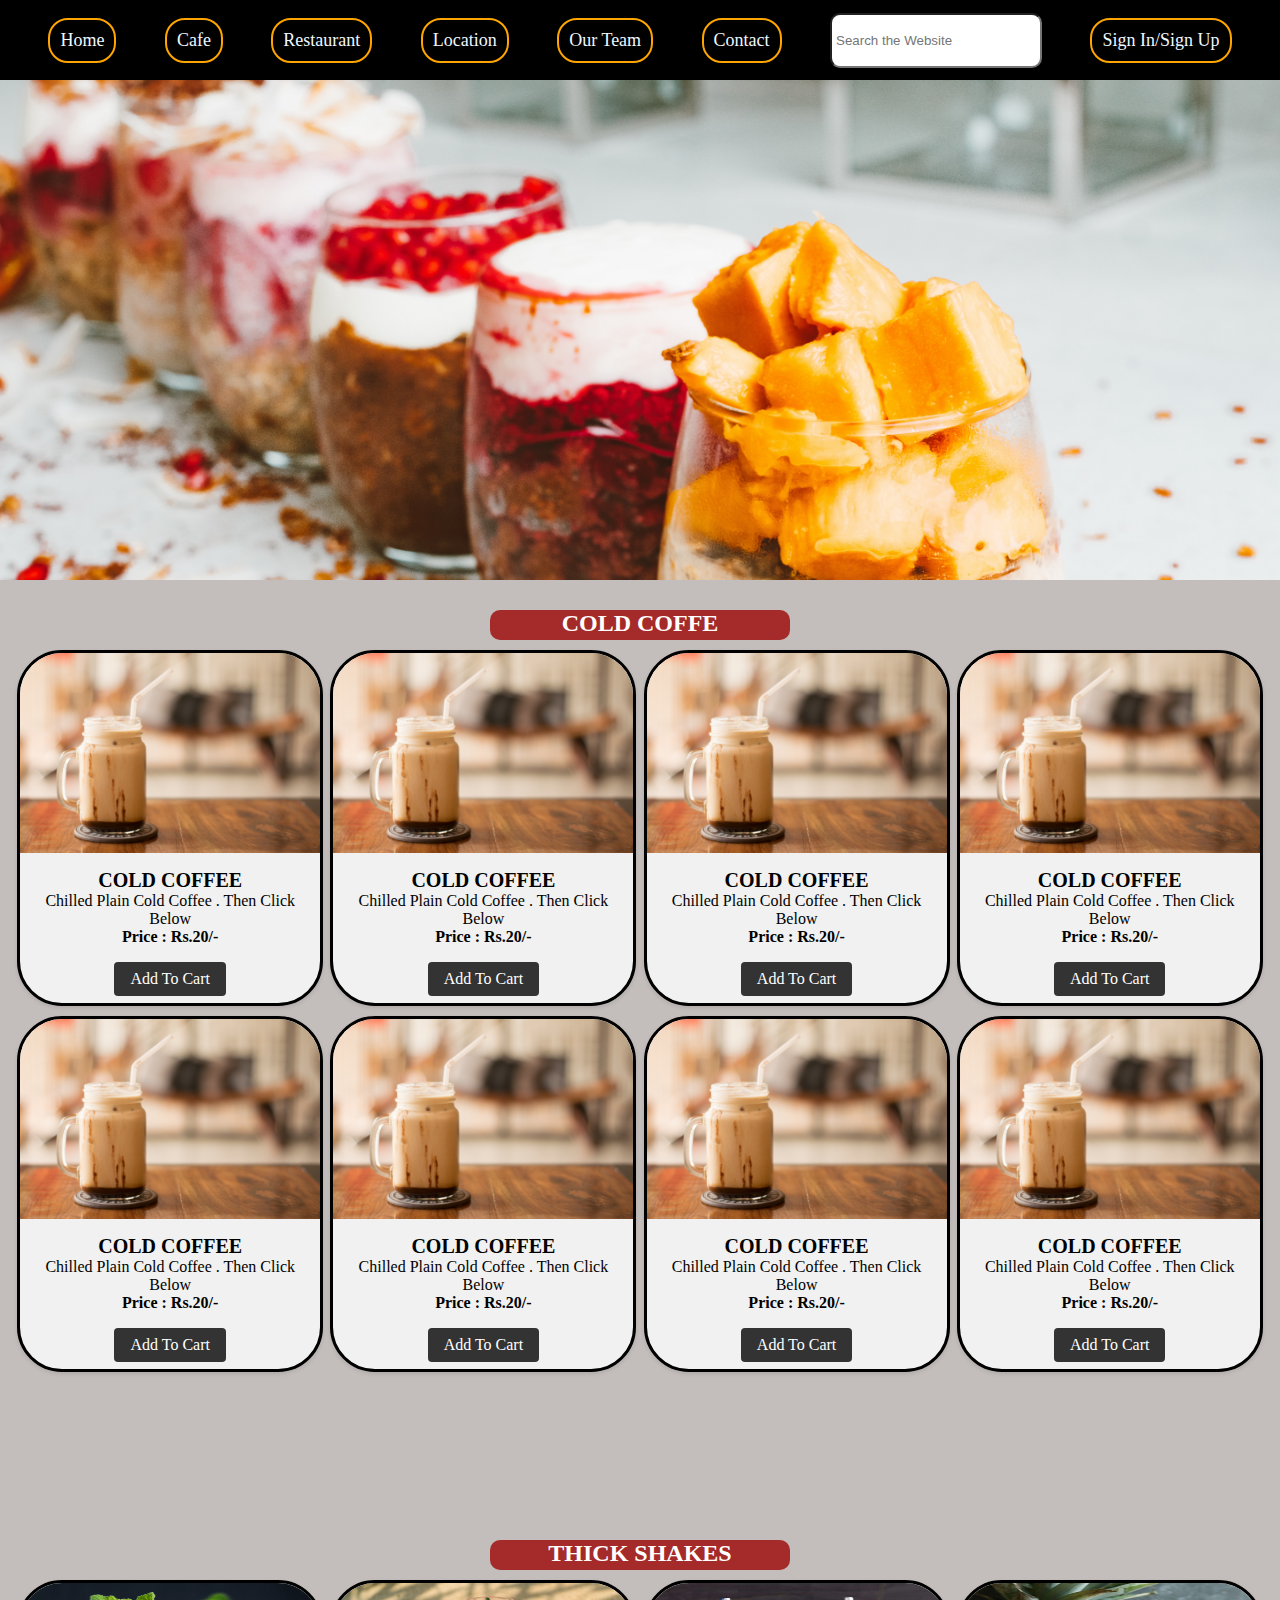
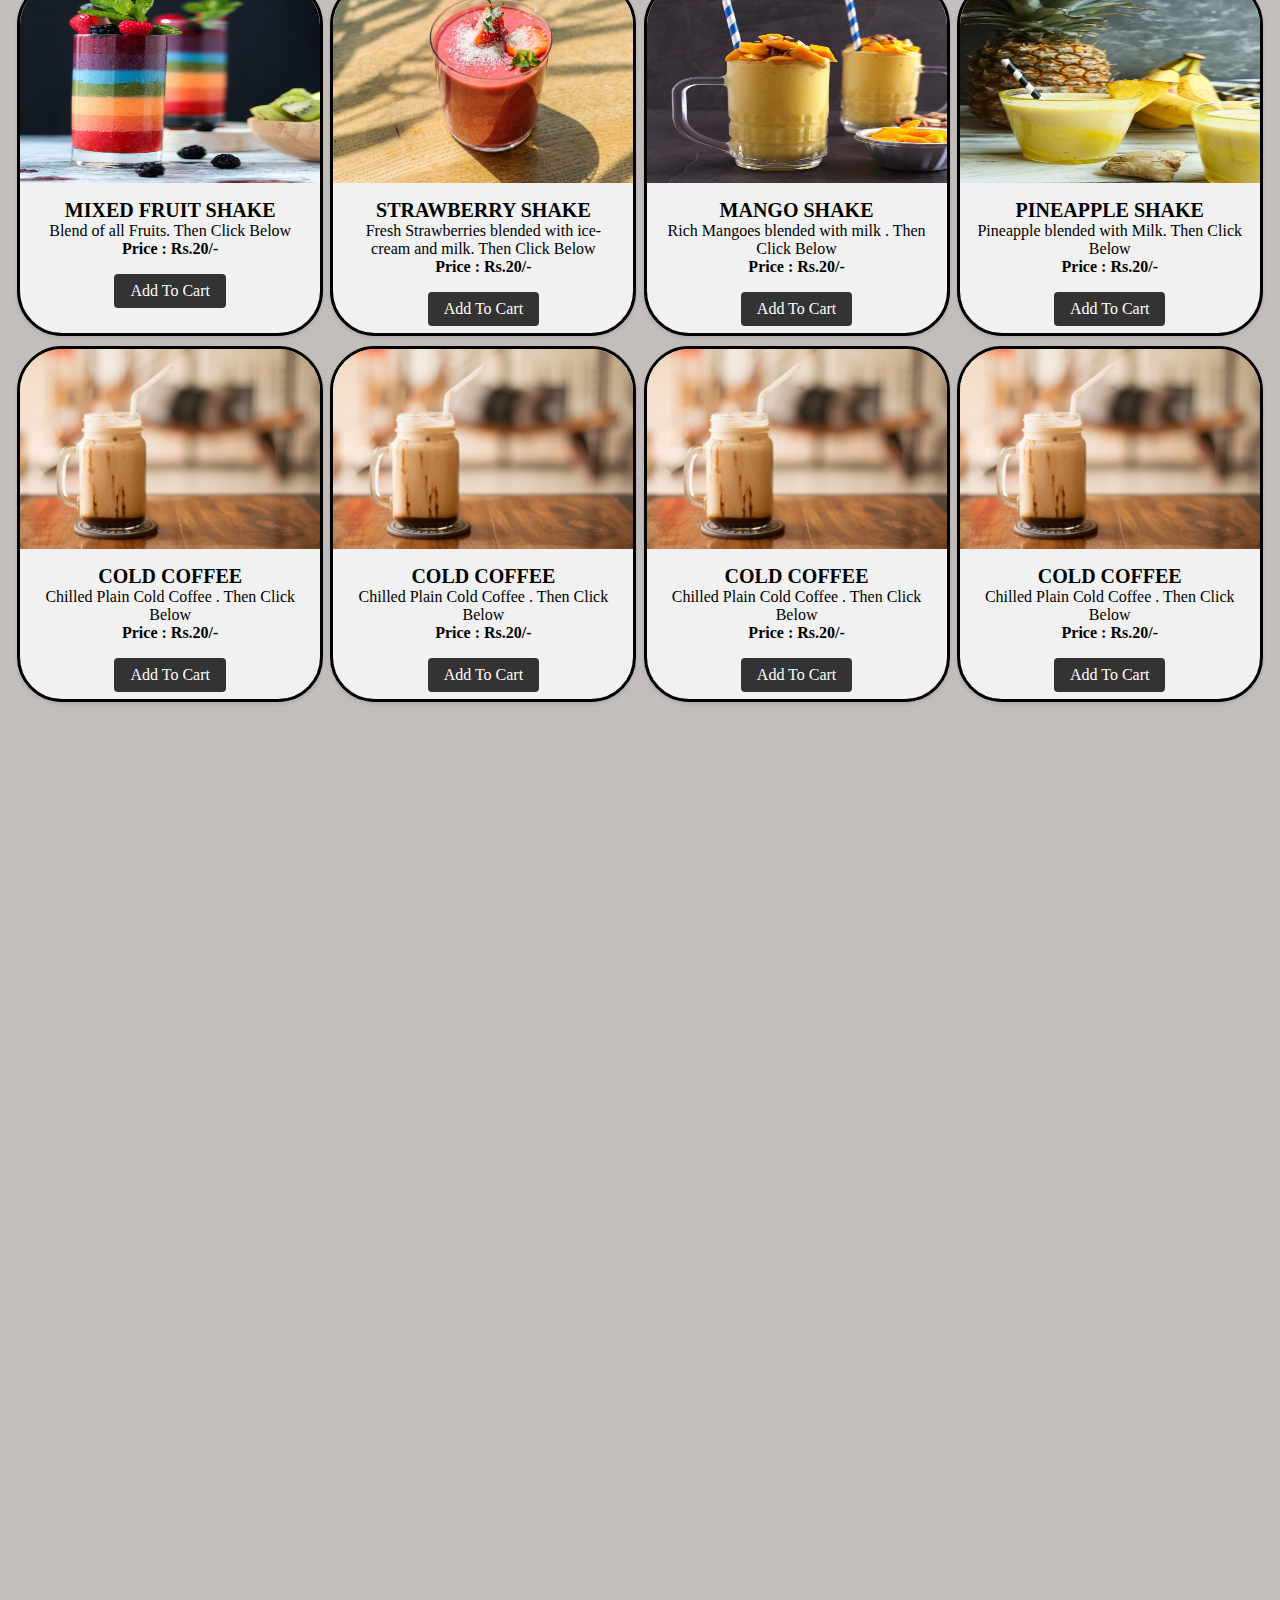
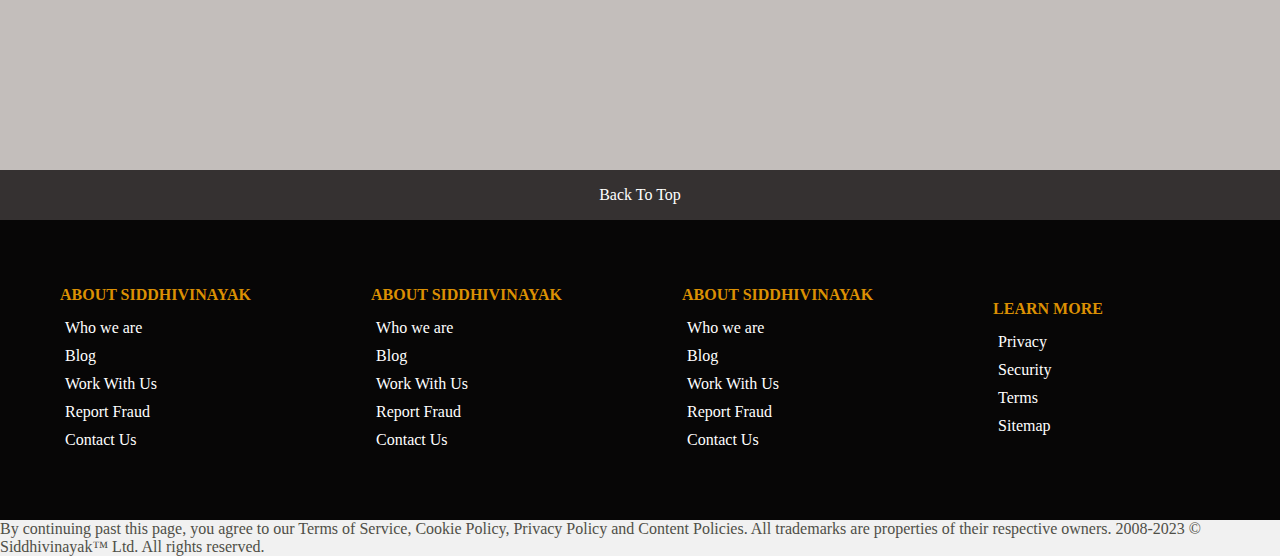
<file: shakes.html>
<!DOCTYPE html>
<html lang="en">
<!-- <div class="container"> -->

    <head>
        <meta charset="UTF-8">
        <meta name="viewport" content="width=device-width, initial-scale=1.0">
        <title>Shakes</title>
        <link rel="stylesheet" href="css/shakes.css">
    
        <header>
            <div>
                <nav class="navbar" id="navbar">
    
                    <a href="./index.html" id="Home">Home</a>
                    <a href="./cafe.html">Cafe</a>
                    <a href="./restaurant.html">Restaurant</a>
                    <a href="./index.html" id="Location">Location</a>
                    <a href="/ourTeam.html" id="Our Team">Our Team</a>
                    <a href="./index.html" id="Contact">Contact</a>
    
    
                    <input type="text" name="Search" placeholder="Search the Website" class="search">
                    <a href="SignIn.html">Sign In/Sign Up</a>
    
    
                </nav>
            </div>
        </header>
    
        <div class="container2">
    
        </div>
    
    </head>
    
    <body>
        <div class="container">
    
            <div class="space2">
    
            
    
            <div class="heading">
                <div class="cc-name">
                    <div class="cc">
                        <h2>COLD COFFE</h2>
                    </div>
                </div>
            </div>
    
    
            <div class="card-section">
    
                <div class="item1">
    
                    <img src="./image/coldcoffee.jpg" alt="item1 Image">
    
                    <div class="item1-content">
    
                        <h3 class="item1-title">COLD COFFEE</h3>
    
                        <p class="item1-text">Chilled Plain Cold Coffee . Then Click Below
                            <br>
                            <b>Price : Rs.20/-</b>
                        </p>
    
                        <a target="" href="#" class="item1-link">Add To Cart</a>
    
                    </div>
    
                </div>
    
    
                <div class="item1">
    
                    <img src="./image/coldcoffee.jpg" alt="item1 Image">
    
                    <div class="item1-content">
    
                        <h3 class="item1-title">COLD COFFEE</h3>
    
                        <p class="item1-text">Chilled Plain Cold Coffee . Then Click Below
                            <br>
                            <b>Price : Rs.20/-</b>
                        </p>
    
                        <a target="" href="#" class="item1-link">Add To Cart</a>
    
                    </div>
    
                </div>
    
                <div class="item1">
    
                    <img src="./image/coldcoffee.jpg" alt="item1 Image">
    
                    <div class="item1-content">
    
                        <h3 class="item1-title">COLD COFFEE</h3>
    
                        <p class="item1-text">Chilled Plain Cold Coffee . Then Click Below
                            <br>
                            <b>Price : Rs.20/-</b>
                        </p>
    
                        <a target="" href="#" class="item1-link">Add To Cart</a>
    
                    </div>
    
                </div>
    
                <div class="item1">
    
                    <img src="./image/coldcoffee.jpg" alt="item1 Image">
    
                    <div class="item1-content">
    
                        <h3 class="item1-title">COLD COFFEE</h3>
    
                        <p class="item1-text">Chilled Plain Cold Coffee . Then Click Below
                            <br>
                            <b>Price : Rs.20/-</b>
                        </p>
    
                        <a target="" href="#" class="item1-link">Add To Cart</a>
    
                    </div>
    
                </div>
    
                <div class="item1">
    
                    <img src="./image/coldcoffee.jpg" alt="item1 Image">
    
                    <div class="item1-content">
    
                        <h3 class="item1-title">COLD COFFEE</h3>
    
                        <p class="item1-text">Chilled Plain Cold Coffee . Then Click Below
                            <br>
                            <b>Price : Rs.20/-</b>
                        </p>
    
                        <a target="" href="#" class="item1-link">Add To Cart</a>
    
                    </div>
    
                </div>
    
    
                <div class="item1">
    
                    <img src="./image/coldcoffee.jpg" alt="item1 Image">
    
                    <div class="item1-content">
    
                        <h3 class="item1-title">COLD COFFEE</h3>
    
                        <p class="item1-text">Chilled Plain Cold Coffee . Then Click Below
                            <br>
                            <b>Price : Rs.20/-</b>
                        </p>
    
                        <a target="" href="#" class="item1-link">Add To Cart</a>
    
                    </div>
    
                </div>
    
                <div class="item1">
    
                    <img src="./image/coldcoffee.jpg" alt="item1 Image">
    
                    <div class="item1-content">
    
                        <h3 class="item1-title">COLD COFFEE</h3>
    
                        <p class="item1-text">Chilled Plain Cold Coffee . Then Click Below
                            <br>
                            <b>Price : Rs.20/-</b>
                        </p>
    
                        <a target="" href="#" class="item1-link">Add To Cart</a>
    
                    </div>
    
                </div>
    
                <div class="item1">
    
                    <img src="./image/coldcoffee.jpg" alt="item1 Image">
    
                    <div class="item1-content">
    
                        <h3 class="item1-title">COLD COFFEE</h3>
    
                        <p class="item1-text">Chilled Plain Cold Coffee . Then Click Below
                            <br>
                            <b>Price : Rs.20/-</b>
                        </p>
    
                        <a target="" href="#" class="item1-link">Add To Cart</a>
    
                    </div>
    
                </div>
    
    
    
            </div>


        </div>    
    
        </div>
    
        <div class="container">
            <div class="space2">
    
    
    
                <div class="heading2">
                    <div class="cc-name">
                        <div class="cc">
                            <h2>THICK SHAKES</h2>
                        </div>
                    </div>
                </div>
    
    
                <div class="card-section">
    
                    <div class="item1">
    
                        <img src="./image/mixed fruit.jpg" alt="item1 Image">
    
                        <div class="item1-content">
    
                            <h3 class="item1-title">MIXED FRUIT SHAKE</h3>
    
                            <p class="item1-text">Blend of all Fruits. Then Click Below
                                <br>
                                <b>Price : Rs.20/-</b>
                            </p>
    
                            <a target="" href="#" class="item1-link">Add To Cart</a>
    
                        </div>
    
                    </div>
    
    
                    <div class="item1">
    
                        <img src="./image/strawberry.jpg" alt="item1 Image">
    
                        <div class="item1-content">
    
                            <h3 class="item1-title">STRAWBERRY SHAKE</h3>
    
                            <p class="item1-text">Fresh Strawberries blended with ice-cream and milk. Then Click Below
                                <br>
                                <b>Price : Rs.20/-</b>
                            </p>
    
                            <a target="" href="#" class="item1-link">Add To Cart</a>
    
                        </div>
    
                    </div>
    
                    <div class="item1">
    
                        <img src="./image/mango shake.jpeg" alt="item1 Image">
    
                        <div class="item1-content">
    
                            <h3 class="item1-title">MANGO SHAKE</h3>
    
                            <p class="item1-text">Rich Mangoes blended with milk . Then Click Below
                                <br>
                                <b>Price : Rs.20/-</b>
                            </p>
    
                            <a target="" href="#" class="item1-link">Add To Cart</a>
    
                        </div>
    
                    </div>
    
                    <div class="item1">
    
                        <img src="./image/pineapple shake.jpeg" alt="item1 Image">
    
                        <div class="item1-content">
    
                            <h3 class="item1-title">PINEAPPLE SHAKE</h3>
    
                            <p class="item1-text">Pineapple blended with Milk. Then Click Below
                                <br>
                                <b>Price : Rs.20/-</b>
                            </p>
    
                            <a target="" href="#" class="item1-link">Add To Cart</a>
    
                        </div>
    
                    </div>
    
                    <div class="item1">
    
                        <img src="./image/coldcoffee.jpg" alt="item1 Image">
    
                        <div class="item1-content">
    
                            <h3 class="item1-title">COLD COFFEE</h3>
    
                            <p class="item1-text">Chilled Plain Cold Coffee . Then Click Below
                                <br>
                                <b>Price : Rs.20/-</b>
                            </p>
    
                            <a target="" href="#" class="item1-link">Add To Cart</a>
    
                        </div>
    
                    </div>
    
    
                    <div class="item1">
    
                        <img src="./image/coldcoffee.jpg" alt="item1 Image">
    
                        <div class="item1-content">
    
                            <h3 class="item1-title">COLD COFFEE</h3>
    
                            <p class="item1-text">Chilled Plain Cold Coffee . Then Click Below
                                <br>
                                <b>Price : Rs.20/-</b>
                            </p>
    
                            <a target="" href="#" class="item1-link">Add To Cart</a>
    
                        </div>
    
                    </div>
    
                    <div class="item1">
    
                        <img src="./image/coldcoffee.jpg" alt="item1 Image">
    
                        <div class="item1-content">
    
                            <h3 class="item1-title">COLD COFFEE</h3>
    
                            <p class="item1-text">Chilled Plain Cold Coffee . Then Click Below
                                <br>
                                <b>Price : Rs.20/-</b>
                            </p>
    
                            <a target="" href="#" class="item1-link">Add To Cart</a>
    
                        </div>
    
                    </div>
    
                    <div class="item1">
    
                        <img src="./image/coldcoffee.jpg" alt="item1 Image">
    
                        <div class="item1-content">
    
                            <h3 class="item1-title">COLD COFFEE</h3>
    
                            <p class="item1-text">Chilled Plain Cold Coffee . Then Click Below
                                <br>
                                <b>Price : Rs.20/-</b>
                            </p>
    
                            <a target="" href="#" class="item1-link">Add To Cart</a>
    
                        </div>
    
                    </div>
                </div>   
 
            </div>
    
    </div>

    <div class="container">

    </div>
    
    </body>





<tfoot class="container">

    <div class="btt">
        <a href="#navbar">Back To Top</a>
    </div>

    <div class="footer">
        <ul>
            <h4>ABOUT SIDDHIVINAYAK</h4>

            <p>Who we are</p>

            <p>Blog</p>

            <p>Work With Us</p>

            <p>Report Fraud</p>

            <p>Contact Us</p>
        </ul>
        <ul>
            <h4>ABOUT SIDDHIVINAYAK</h4>

            <p>Who we are</p>

            <p>Blog</p>

            <p>Work With Us</p>

            <p>Report Fraud</p>

            <p>Contact Us</p>
        </ul>
        <ul>
            <h4>ABOUT SIDDHIVINAYAK</h4>

            <p>Who we are</p>

            <p>Blog</p>

            <p>Work With Us</p>

            <p>Report Fraud</p>

            <p>Contact Us</p>
        </ul>
        <ul>
            <h4>LEARN MORE</h4>

            <p>Privacy</p>

            <p>Security</p>

            <p>Terms</p>

            <p>Sitemap</p>
        </ul>

    </div>
    <div class="foot">
        <p>
        <P>By continuing past this page, you agree to our Terms of Service, Cookie Policy, Privacy Policy and
            Content
            Policies. All trademarks are properties of their respective owners. 2008-2023 © Siddhivinayak™ Ltd. All
            rights
            reserved.</P>
        </p>
    </div>

</tfoot>

</html>
</file>
<file: css/shakes.css>
*{
    padding: 0;
    margin: 0;
}
.container2{
    width: auto;
    height: 500px;
    background-image: url("/image/shakes.jpg");
    background-size:cover ;
}
.container{
    padding-top:30px;
    flex-wrap: wrap;
    width: 100%;
    height: 100vh;
    /* background-image: url("/image/greywall.jpg");
    background-size: cover; */
    background-color: rgb(195, 190, 187);
}

.navbar {
    background-color: black;
    height: 80px;
    display: flex;
    justify-content: space-evenly;
    align-items: center;
}

.navbar a {
    font-size: 18px;
    font-weight: 500;
    color: aliceblue;
    border: 2px solid orange;
    border-radius: 20px;
    text-decoration: none;
    padding: 10px;
    transition-property: all;
    transition-duration: 1s;
}

.navbar a:hover {
    background-color: orange;
    color: black;
    border-radius: 20px;
}

.navbar input {

    padding: 3px 4px;
}

.search {
    color: white;
    padding: 12px 75px;
    height : 45px;
    width : 200px;
    border-radius: 10px;
}
/* .space2{
    margin:2px;
    
} */
.heading{
   
    display: flex;
    justify-content: center;
    align-items: center;
    
   
}
.cc-name{
    
    display: flex;
    justify-content: center;
    align-items: center;
    font-size: medium;
    font-weight: 500;
    
}
.cc{
    width: 300px;
    height: 30px;
    color: #fff;
    background-color: brown;
    text-align: center;;
    display: flex;
    justify-content: center;
    border-radius: 10px;
}

.card-section{
    margin: 10px;
    /* margin-bottom: 10px; */
    display: flex;
    flex-wrap: wrap;
    justify-content: space-evenly;

    /* justify-content: space-around; */
    /* justify-content: space-between; */
}
/* .space{
    height:30px;
} */
.item1 {
    margin-bottom: 10px;
    flex-wrap: wrap;
    width: 300px;
    height: 350PX;
    background-color: #f1f1f1;
    border-radius: 45px;
    box-shadow: 0 2px 4px rgba(0, 0, 0, 0.1);
    border: 3px solid #000;
    overflow: hidden;
    transition: 0.7s;
}

.item1 img {
    width: 300px;
    height: 200px;
    display: block;
}

.item1-content {
    padding: 16px;
    text-align: center;
    align-items: center;
}

.item1-title {
    font-size: 20px;
    margin-top: 0;
    text-align: center;
}

.item1-text {
    margin-bottom: 16px;
    text-align: center;
}

.item1-link {
    display: inline-block;
    padding: 8px 16px;
    background-color: #333;
    color: #fff;
    text-decoration: none;
    border-radius: 4px;
    align-items: center;
}
.item1:hover{
    transform: scale(0.9);
}
.btt {
    background-color: rgb(53, 49, 49);
    height: 50px;
    display: flex;
    justify-content: center;
    text-align: center;
    align-items: center;
}

.btt a {
    color: white;
    text-decoration: none;
    font-size: medium;
    font-weight: 200;
}
.btt a:hover{
    color:orange;
}

.About {
    color: orange;
    text-decoration: underline;
    border-radius: 50px;
    padding: 4px 4px;
}

.footer {
    height: 300px;
    width: auto;
    background-color: #070606;
    display: flex;
}

ul {
    justify-content: center;
    align-content: center;
    text-align: left;
    padding: 60px;
}

ul h4 {
    color: #db9003;
    font-family: Georgia, 'Times New Roman', Times, serif;
    margin: 0,3px,3px,3px;
    padding-bottom: 10px;
}

ul p {
    color: #fff;
    display: block;
    padding: 5px
}

.foot {
    display: flex;
    justify-content: center;
    font-size: medium;
    font-family: 'Times New Roman', Times, serif;
    color: rgb(79, 79, 71);
    background-color: #f1f1f1;
}
</file>
